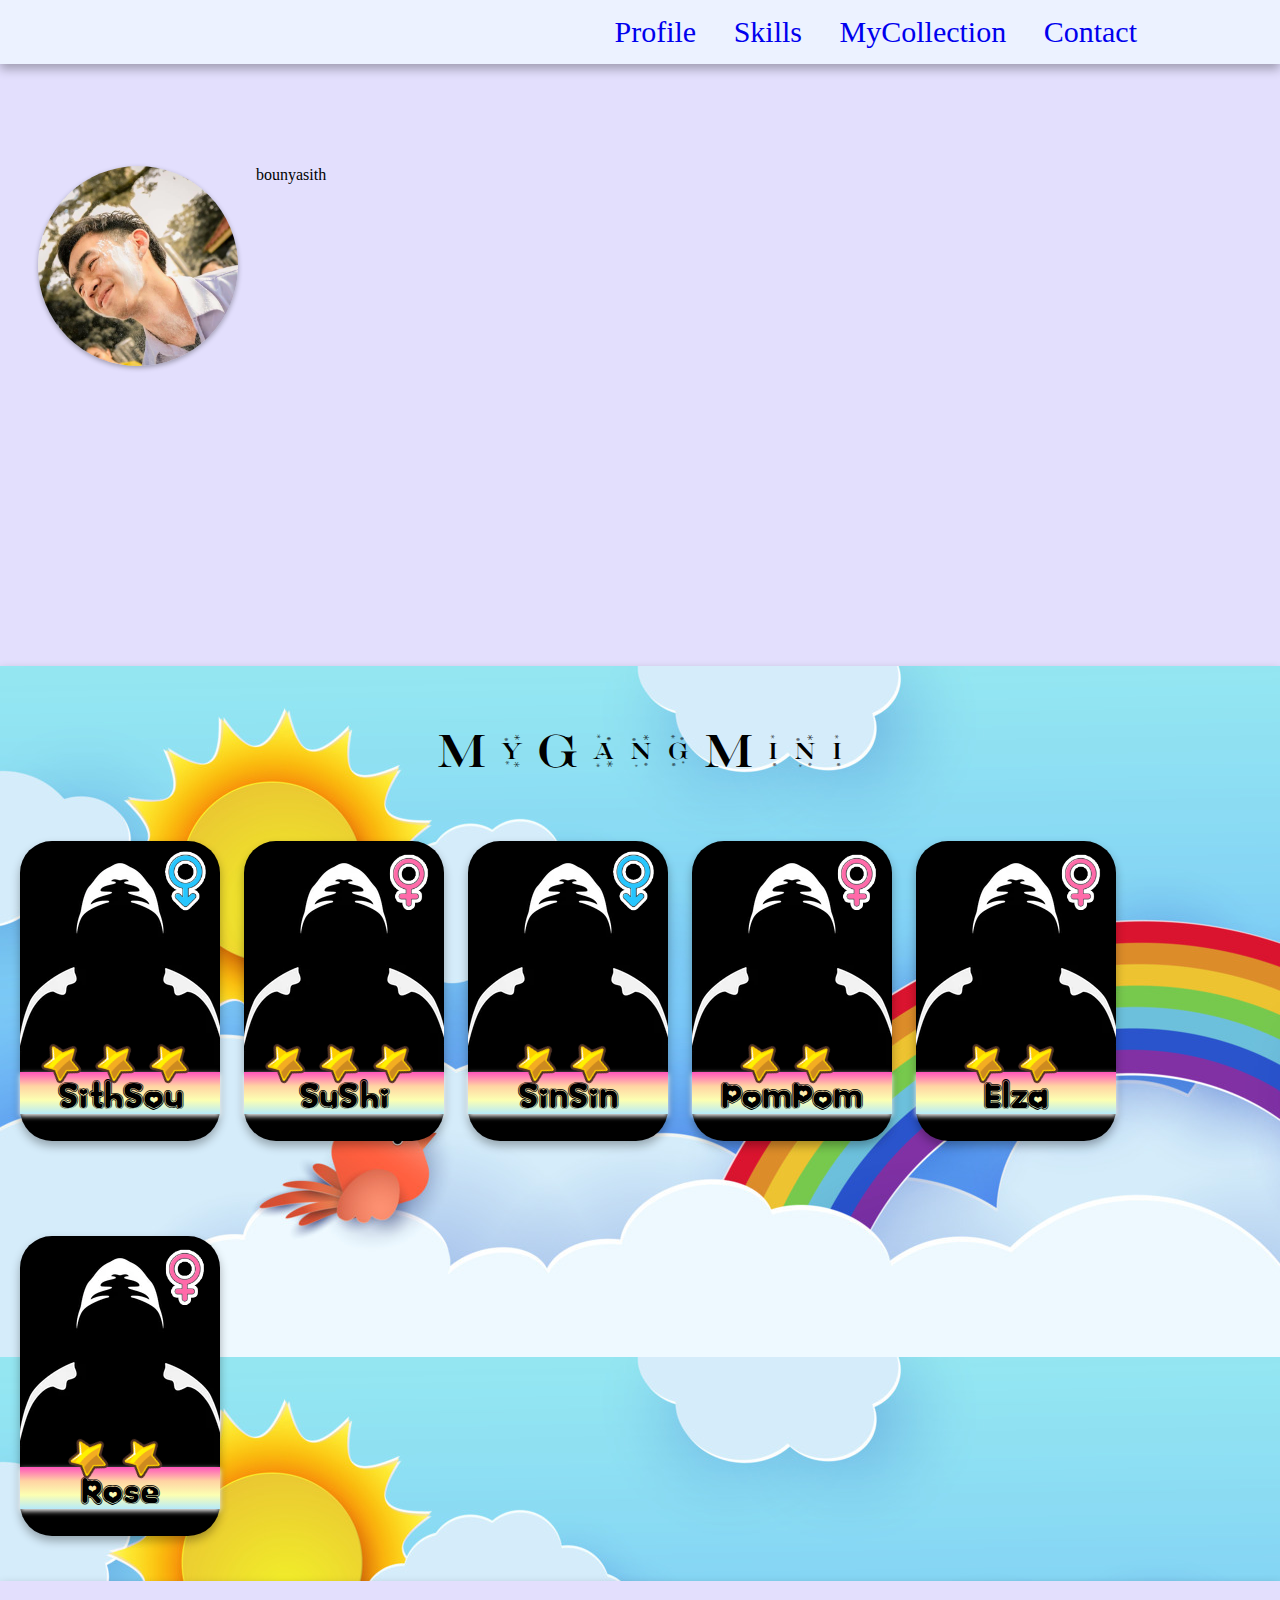
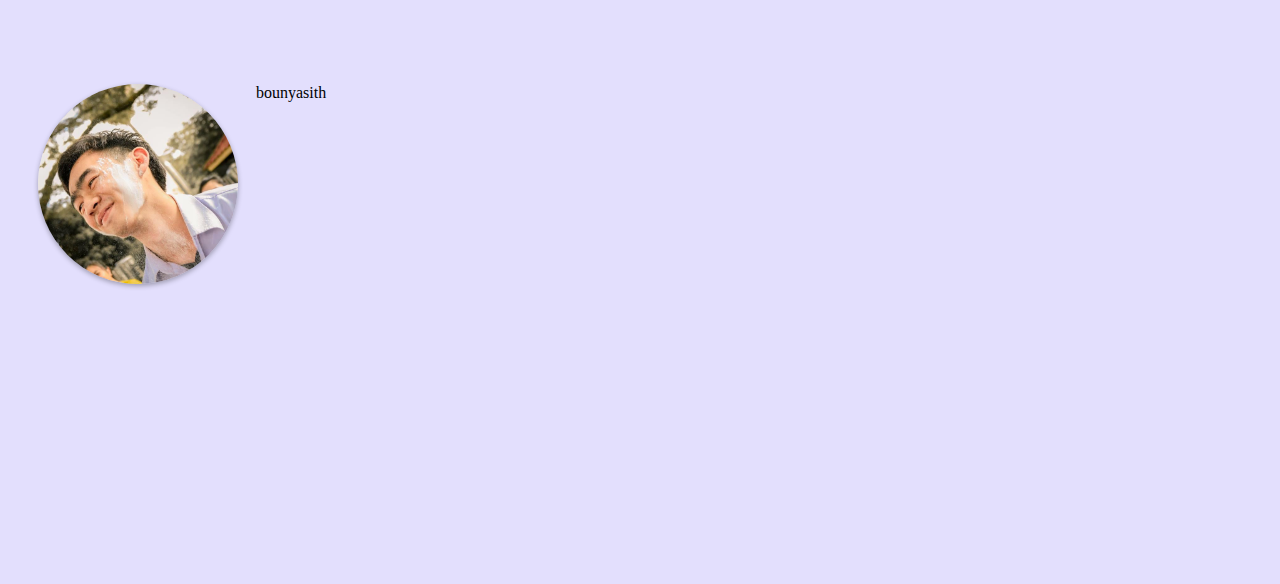
<file: index.html>
<!DOCTYPE html>
<html lang="en">
<head>
    <meta charset="UTF-8">
    <meta http-equiv="X-UA-Compatible" content="IE=edge">
    <meta name="viewport" content="width=device-width, initial-scale=1.0">
    <link rel="shortcut icon" href="logo/sithlogo.png" type="image/png">
    <link rel="stylesheet" href="style.css">
    <title>My Profile</title>
</head>
<body>
    <section class="top">
        <nav id="navbar">
            <ul>
              <li><a href="#">Profile</a></li>
              <li><a href="#">Skills</a></li>
              <li><a href="#">MyCollection</a></li>
              <li><a href="#">Contact</a></li>
            </ul>
          </nav>
    </section>
    <section class="middle">
        <div class="box">
            <div class="block-left">
                <div class="box-profile">
                    <img src="images/profile.jpg" alt="">
                </div>
            </div>
        </div>
        <div class="box">
            <div class="block-right">
                <div class="box-details">
                    <p>bounyasith</p>
                </div>
            </div>
        </div>
    </section>
    <section class="under">
        <div class="collections">
            <div class="waviy">
                <span style="--i:1">M</span>
                <span style="--i:2">y</span>
                <span style="--i:3">G</span>
                <span style="--i:4">a</span>
                <span style="--i:5">n</span>
                <span style="--i:6">g</span>
                <span style="--i:7">M</span>
                <span style="--i:8">i</span>
                <span style="--i:9">n</span>
                <span style="--i:10">i</span>
                <!-- <span style="--i:11">o</span>
                <span style="--i:12">n</span> -->   
               </div>
        </div>
        <div class="box-collections">
            <div class="box-cards" style="background-image: url('images/unknown.png');
            background-size: cover; background-repeat: no-repeat;"> 
                <p>SithSou</p>
                <div class="stars">
                    <span class="star"></span>
                    <span class="star"></span>
                    <span class="star"></span>
                    
                </div>
                <div class="gender">
                    <span class="gen" style="background-image: url('images/male1.png');"></span>
                </div>
            </div>
            <div class="box-cards" style="background-image: url('images/unknown.png');
            background-size: cover; background-repeat: no-repeat;"> 
                <p>SuShi</p>
                <div class="stars">
                    <span class="star"></span>
                    <span class="star"></span>
                    <span class="star"></span>
                    
                  </div>
                  <div class="gender">
                    <span class="gen" style="background-image: url('images/female1.png');"></span>
                </div>
            </div>
            <div class="box-cards" style="background-image: url('images/unknown.png');
            background-size: cover; background-repeat: no-repeat;">
                <p>SinSin</p>
                <div class="stars">
                    <span class="star"></span>
                    <span class="star"></span>
                    
                    
                  </div>
                  <div class="gender">
                    <span class="gen" style="background-image: url('images/male1.png');"></span>
                </div>
            </div>
            <div class="box-cards" style="background-image: url('images/unknown.png');
            background-size: cover; background-repeat: no-repeat;">
                <p>PomPom</p>
                <div class="stars">
                    <span class="star"></span>
                    <span class="star"></span>
                    
                    
                  </div>
                  <div class="gender">
                    <span class="gen" style="background-image: url('images/female1.png');"></span>
                </div>
            </div>
            <div class="box-cards" style="background-image: url('images/unknown.png');
            background-size: cover; background-repeat: no-repeat;">
                <p>Elza</p>
                <div class="stars">
                    <span class="star"></span>
                    <span class="star"></span>
                    
                    
                  </div>
                  <div class="gender">
                    <span class="gen" style="background-image: url('images/female1.png');"></span>
                </div>
            </div>
            <div class="box-cards" style="background-image: url('images/unknown.png');
            background-size: cover; background-repeat: no-repeat;">
                <p>Rose</p>
                <div class="stars">
                    <span class="star"></span>
                    <span class="star"></span>
                    
                    
                  </div>
                  <div class="gender">
                    <span class="gen" style="background-image: url('images/female1.png');"></span>
                </div>
            </div>
            
    
        </div>
    </section>
    <section class="middle">
        <div class="box">
            <div class="block-left">
                <div class="box-profile">
                    <img src="images/profile.jpg" alt="">
                </div>
            </div>
        </div>
        <div class="box">
            <div class="block-right">
                <div class="box-details">
                    <p>bounyasith</p>
                </div>
            </div>
        </div>
    </section>
</body>
<script src="script.js"></script>
</html>
</file>
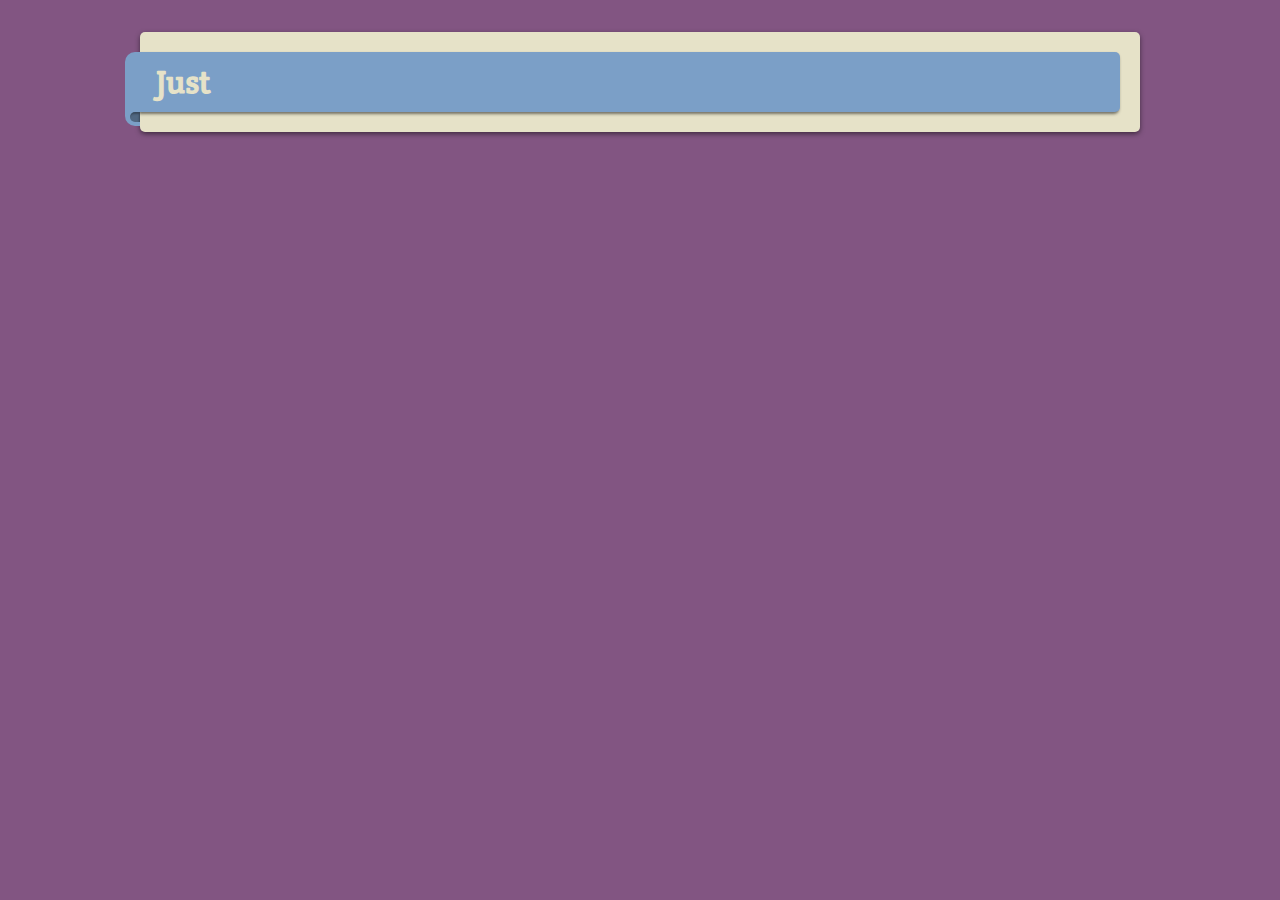
<file: test.html>
<!DOCTYPE html>
<html lang="en">
<head>
    <meta charset="UTF-8">
    <meta http-equiv="X-UA-Compatible" content="IE=edge">
    <meta name="viewport" content="width=device-width, initial-scale=1.0">
    <link rel="stylesheet" href="st.css">
    <title>Document</title>
</head>
<body>
    <div class="content">
        <h1 class="ribbon">Just</h1>
      </div>
</body>
</html>
</file>
<file: style.css>
*{
    margin: 0;
      
    
}
@font-face {
  font-family: 'CustomFont';
  src: url('fonts/SaintNicholasPersonalRegular-lgaww.otf') format('truetype');
}
@font-face {
  font-family: 'Japanfont';
  src: url('fonts/Midorima-PersonalUse-Regular.ttf') format('truetype');
}
@font-face {
  font-family: 'Kinkie';
  src: url('fonts/KINKIE__.TTF') format('truetype');
}

.top{
    width: 100%;
    height: auto;
    position: sticky;
}
  
nav {
    background-color: #ECF2FF;
    color: #555;
    font-size: 30px;
    text-align: right;
    padding-right: 10%;
    box-shadow: 0px 5px 10px rgba(0, 0, 0, 0.3);
    position: relative;
    
  }
  #navbar.sticky {
    position: fixed;
    top: 0;
    width: 100%;
  }
  nav ul {
    list-style-type: none;
    margin: 0;
    padding: 0;
  }
  
  nav ul li {
    display: inline-block;
    
  }
  
  nav ul li a {
    display: block;
    padding: 15px;
    text-decoration: none;
    
  }
  
  nav ul li a:hover {
    background-color: #E3DFFD;
    border-radius: 30% 30% 0 0;
  }
.middle{
    background-color: #E3DFFD;
    padding-top: 8%;
    height: 500px;
    box-shadow: 0px 5px 10px rgba(0, 0, 0, 0.3);
}
.box{
    display: inline;
}
.block-left{
    width: 20%;
    float: left;
}
.block-right{
    float: right;
    width: 80%;
}
.box-profile{
    
    margin-left: 15%;
    border-radius: 50%;
    width: 200px;
    height: 200px;
    overflow: hidden;
    box-shadow: 0px 2px 5px rgba(0, 0, 0, 0.3);
    
    
}
.box-profile img{
    width: 200px;
    height: 200px;
    object-fit: cover;
}
.box-details{
    
    text-align: left;
}
.under{
  
    background-color: #E5D1FA;
    background-image: url(images/sunset.jpg);
    object-fit: cover;
    height: auto;
    box-shadow: 0px 5px 10px rgba(0, 0, 0, 0.3);
}
.collections{
  padding-top: 30px;
  font-size: 80px;
  text-align: center;
  font-family: 'CustomFont', sans-serif;
  color: black;
  
}
.waviy {
  position: relative;
}
.waviy span {
  position: relative;
  display: inline-block;
  font-size: 40px;
  
  animation: flip 2s infinite;
  animation-delay: calc(.2s * var(--i))
}
@keyframes flip {
  0%,80% {
    transform: rotateY(360deg) 
  }
}
.box-collections{
  font-family: 'Kinkie', sans-serif;
  display: inline;
}
.box-cards{
  width: 200px;
  height: 300px;
  margin-top: 50px;
  margin-bottom: 40px;
  margin-left: 20px;
  text-align: center;
  flex-wrap: wrap;
  border-radius: 32px;
  background-color: white;
  box-shadow: 0px 5px 10px rgba(0, 0, 0, 0.3);
  display: inline-block;
  position: relative;
}
.box-cards img {
  width: 100%;
  height: 100%;
  object-fit: cover; /* or contain, or specific dimensions */
}
.box-cards p{
  width: 100%;
  position: absolute;
  bottom: 9%;
  color: black;
  height: 42px;
  font-size: 35px;
  text-align: center;
  background: linear-gradient(#FF55BB,#FFD3A3,#FCFFB2,#B6EAFA);
  box-shadow: 0px 2px 5px white;
  
}
/* .star {
  position: absolute;
  top: 0;
  left: 50%;
  transform: translateX(-50%);
  width: 50px;
  height: 50px;
  background-image: url('images/star.png');
  background-size: cover;
} */
.stars {
  position: absolute;
  top: 200px;
  left: 50%;
  transform: translateX(-50%);
  width: 190px;
  height: 100px;
  
}
.star {
  display: inline-block;  
  position: relative;
  width: 40px;
  height: 40px;
  background-image: url('images/star.png');
  background-size: cover;
  transform: rotate(-30deg);
  margin-right: 10px;
}
.gender{
  position: absolute;
  top: 10px;
  left: 80%;
  transform: translateX(-50%);
  width: 50px;
  height: 100px;
}
.gen{
  display: inline-block;  
  position: relative;
  width: 60px;
  height: 60px;
  background-size: cover;
  margin-right: 10px;
  
}
</file>
<file: st.css>
/*almost everything here is em based*/
@import url(https://fonts.googleapis.com/css?family=Crete+Round);

html{
  font-size:1em;
  background: #825582;
}

h1, h2 {
  font-family: 'Crete Round', serif;
}

a{
  color: #825582;
  text-decoration: none;
}

.content{
  background:#e6e2c8;
  width: 80%;
  max-width: 960px;
  min-height: 3.750em; 
  margin: 2em auto;
  padding: 1.250em;
  border-radius: 0.313em;
  box-shadow: 0 2px 5px 0 rgba(0,0,0,0.5);
  line-height: 1.5em;
  color: #292929;
}

.ribbon{
  position:relative;
  padding: 0 0.5em;
  font-size:2.000em;
  margin: 0 0 0 -0.625em;
  line-height: 1.875em;
  color: #e6e2c8;
  border-radius: 0 0.156em 0.156em 0;
  background: rgb(123, 159, 199);
  box-shadow: -1px 2px 3px rgba(0,0,0,0.5);
}

.ribbon:before, .ribbon:after{
  position:absolute;
  content: '';
  display: block;
}

.ribbon:before{
  width: 0.469em;
  height: 100%;
  padding: 0 0 0.438em;
  top:0;
  left: -0.469em;
  background:inherit;
  border-radius: 0.313em 0 0 0.313em;
}

.ribbon:after{
  width: 0.313em;
  height: 0.313em;
  background: rgba(0,0,0,0.35);
  bottom: -0.313em;
  left: -0.313em;
  border-radius: 0.313em 0 0 0.313em;
  box-shadow: inset -1px 2px 2px rgba(0,0,0,0.3);
}

@media (max-width: 600px) {
  
  body{
    font-size:0.875em;
  }
  
  .ribbon{
    line-height: 1.143em;
    padding: 0.5em;
  }
  
  .ribbon:before, .ribbon:after{
    font-size: 0.714em;
  }
  
}
</file>
